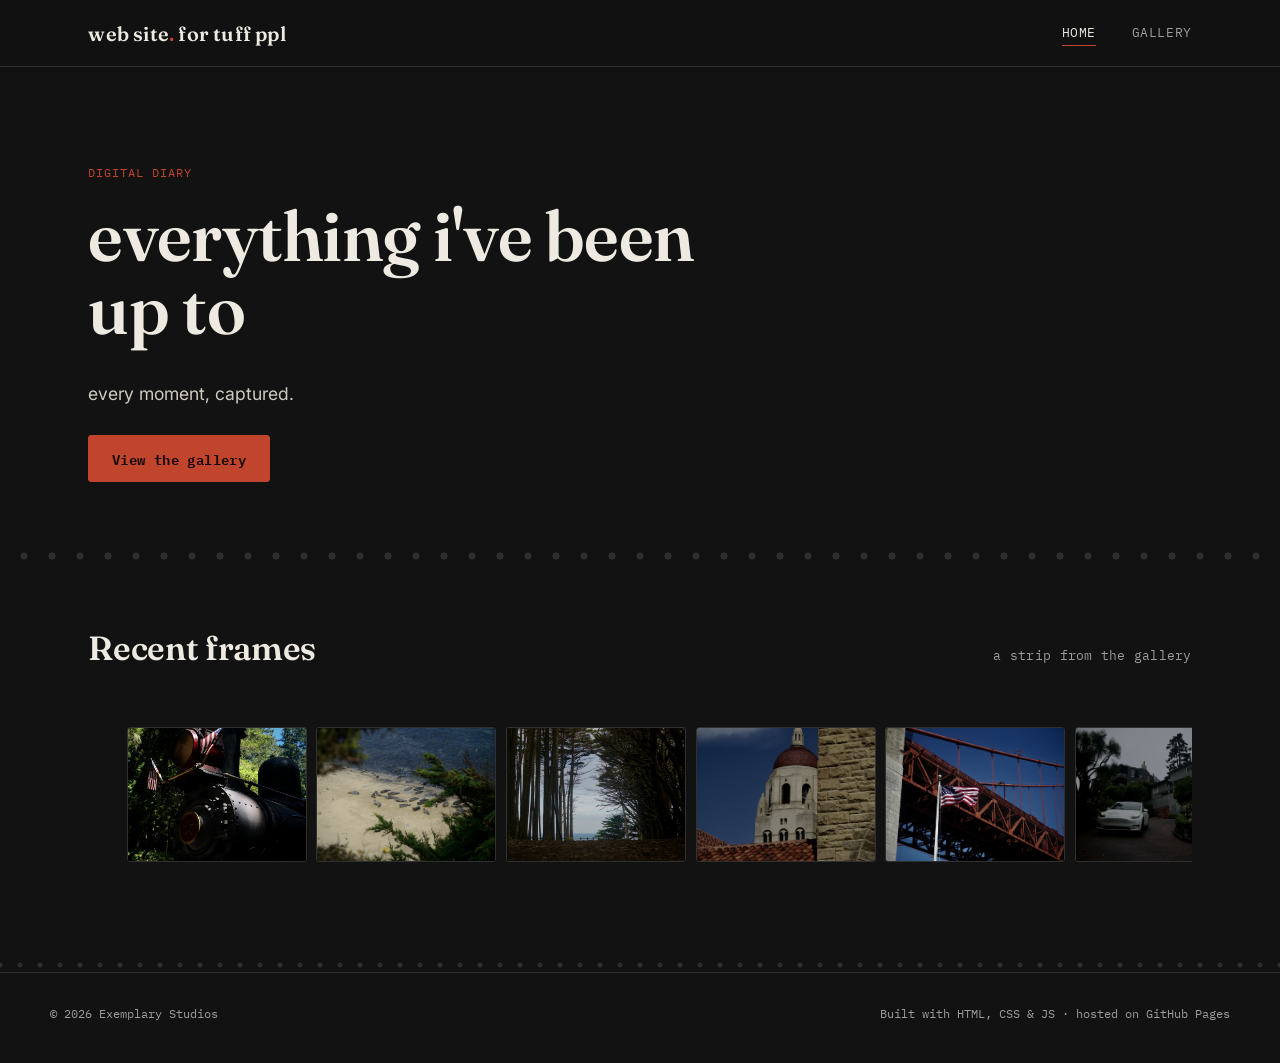
<file: index.html>
<!DOCTYPE html>
<html lang="en">
<head>
<meta charset="UTF-8" />
<meta name="viewport" content="width=device-width, initial-scale=1.0" />
<title>web site</title>
<link rel="preconnect" href="https://fonts.googleapis.com">
<link rel="preconnect" href="https://fonts.gstatic.com" crossorigin>
<link href="https://fonts.googleapis.com/css2?family=Fraunces:opsz,wght@9..144,500;9..144,600;9..144,700&family=Inter:wght@400;500;600&family=IBM+Plex+Mono:wght@400;500&display=swap" rel="stylesheet">
<link rel="stylesheet" href="css/style.css" />
</head>
<body>

<header class="site-header">
  <nav class="nav">
    <a href="index.html" class="nav-mark">web site<span>.</span> for tuff ppl</a>
    <ul class="nav-links">
      <li><a href="index.html">Home</a></li>
      <li><a href="gallery.html">Gallery</a></li>
    </ul>
  </nav>
</header>

<main>

  <section class="hero">
    <p class="hero-eyebrow">digital diary</p>
    <h1>everything i've been up to</h1>
    <p class="hero-lede">
      every moment, captured. 
    </p>
    <div class="hero-actions">
      <a href="gallery.html" class="btn btn-primary">View the gallery</a>
      <!-- <a href="about.html" class="btn btn-ghost">More about me</a> -->
    </div>
  </section>

  <div class="sprocket-row" aria-hidden="true"></div>

  <section class="section">
    <div class="section-head">
      <h2>Recent frames</h2>
      <span class="section-note">a strip from the gallery</span>
    </div>
    <div class="filmstrip" id="home-filmstrip">
      <!-- populated by js/home.js -->
    </div>
  </section>

  <div class="sprocket-row tight" aria-hidden="true"></div>

</main>

<footer class="site-footer">
  <div class="footer-inner">
    <span>© <span id="footer-year">2026</span> Exemplary Studios</span>
    <span>Built with HTML, CSS &amp; JS · hosted on GitHub Pages</span>
  </div>
</footer>

<script src="js/main.js"></script>
<script src="js/home.js"></script>
</body>
</html>
</file>
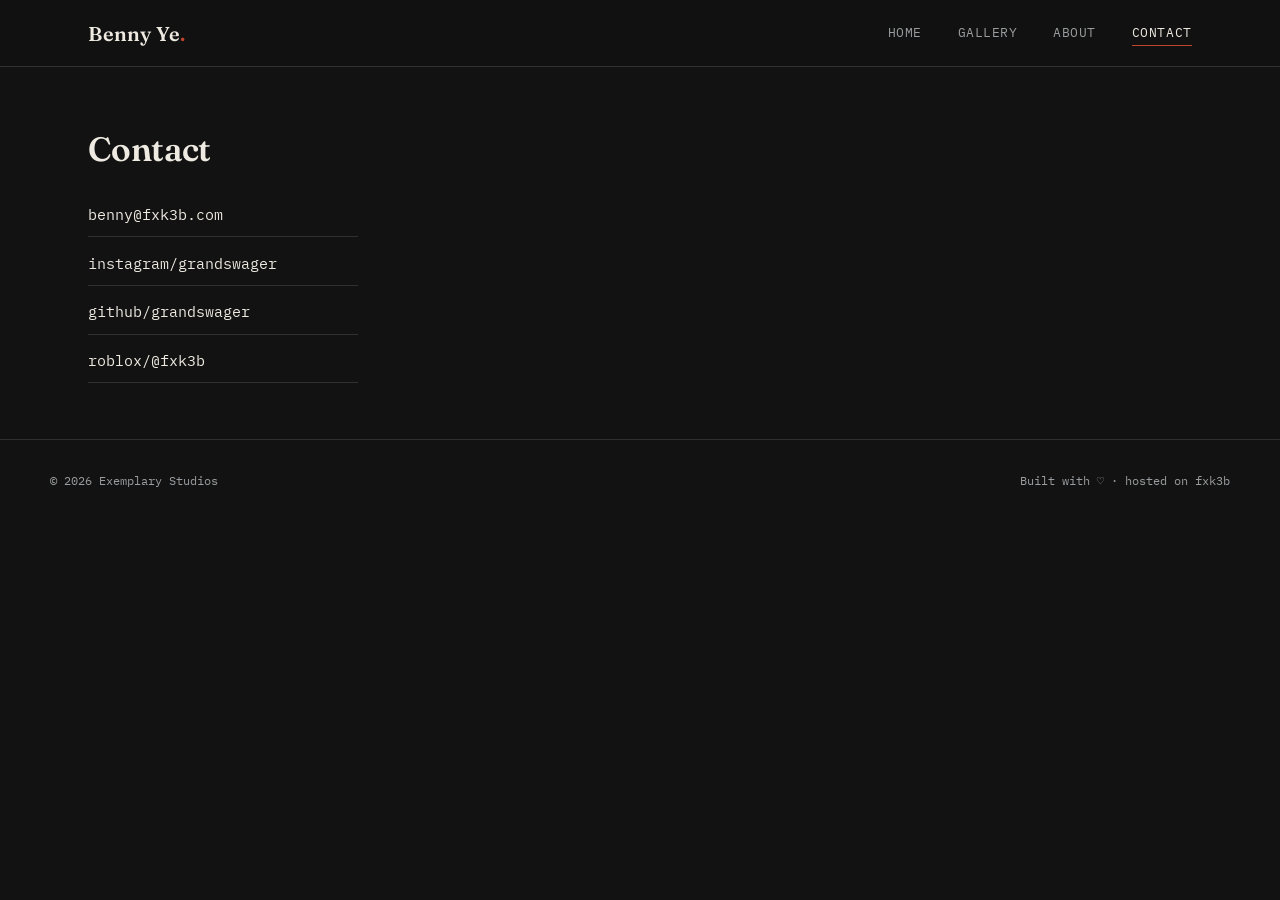
<file: contact.html>
<!DOCTYPE html>
<html lang="en">
<head>
<meta charset="UTF-8" />
<meta name="viewport" content="width=device-width, initial-scale=1.0" />
<title>Contact</title>
<link rel="preconnect" href="https://fonts.googleapis.com">
<link rel="preconnect" href="https://fonts.gstatic.com" crossorigin>
<link href="https://fonts.googleapis.com/css2?family=Fraunces:opsz,wght@9..144,500;9..144,600;9..144,700&family=Inter:wght@400;500;600&family=IBM+Plex+Mono:wght@400;500&display=swap" rel="stylesheet">
<link rel="stylesheet" href="css/style.css" />
</head>
<body>

<header class="site-header">
  <nav class="nav">
    <a href="index.html" class="nav-mark">Benny Ye<span>.</span></a>
    <ul class="nav-links">
      <li><a href="index.html">Home</a></li>
      <li><a href="gallery.html">Gallery</a></li>
      <li><a href="about.html">About</a></li>
      <li><a href="contact.html">Contact</a></li>
    </ul>
  </nav>
</header>

<main>
  <section class="section">
    <div class="section-head">
      <h2>Contact</h2>
    </div>

    <p style="max-width: 50ch;">
      <!-- description -->
    </p>

    <div class="contact-links">
      <a href="mailto:benny@fxk3b.com">benny@fxk3b.com</a>
      <a href="https://instagram.com/grandswager" target="_blank" rel="noopener">instagram/grandswager</a>
      <a href="https://github.com/grandswager" target="_blank" rel="noopener">github/grandswager</a>
      <a href="https://www.roblox.com/users/1107750894/profile" target="_blank" rel="noopener">roblox/@fxk3b</a>
    </div>
  </section>
</main>

<footer class="site-footer">
  <div class="footer-inner">
    <span>© <span id="footer-year">2026</span> Exemplary Studios</span>
    <span>Built with ♡ · hosted on fxk3b</span>
  </div>
</footer>

<script src="js/main.js"></script>
</body>
</html>
</file>
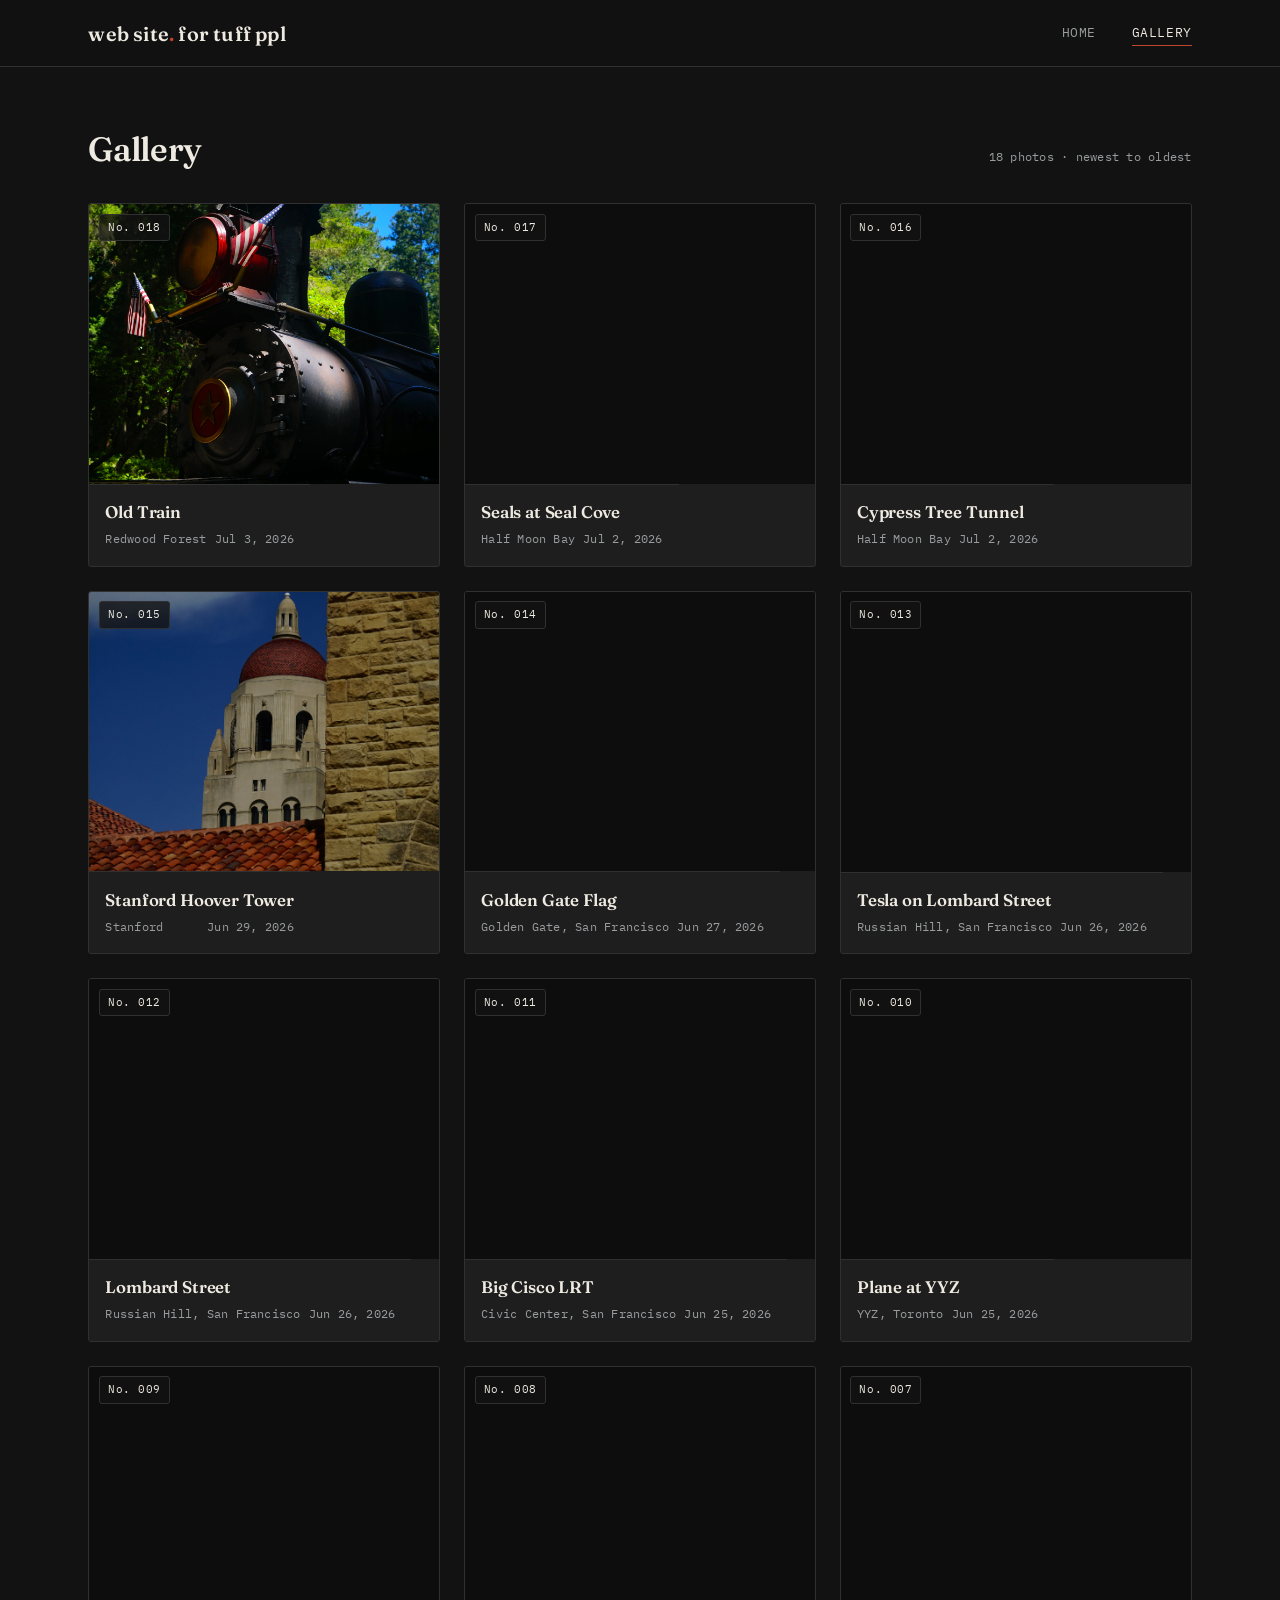
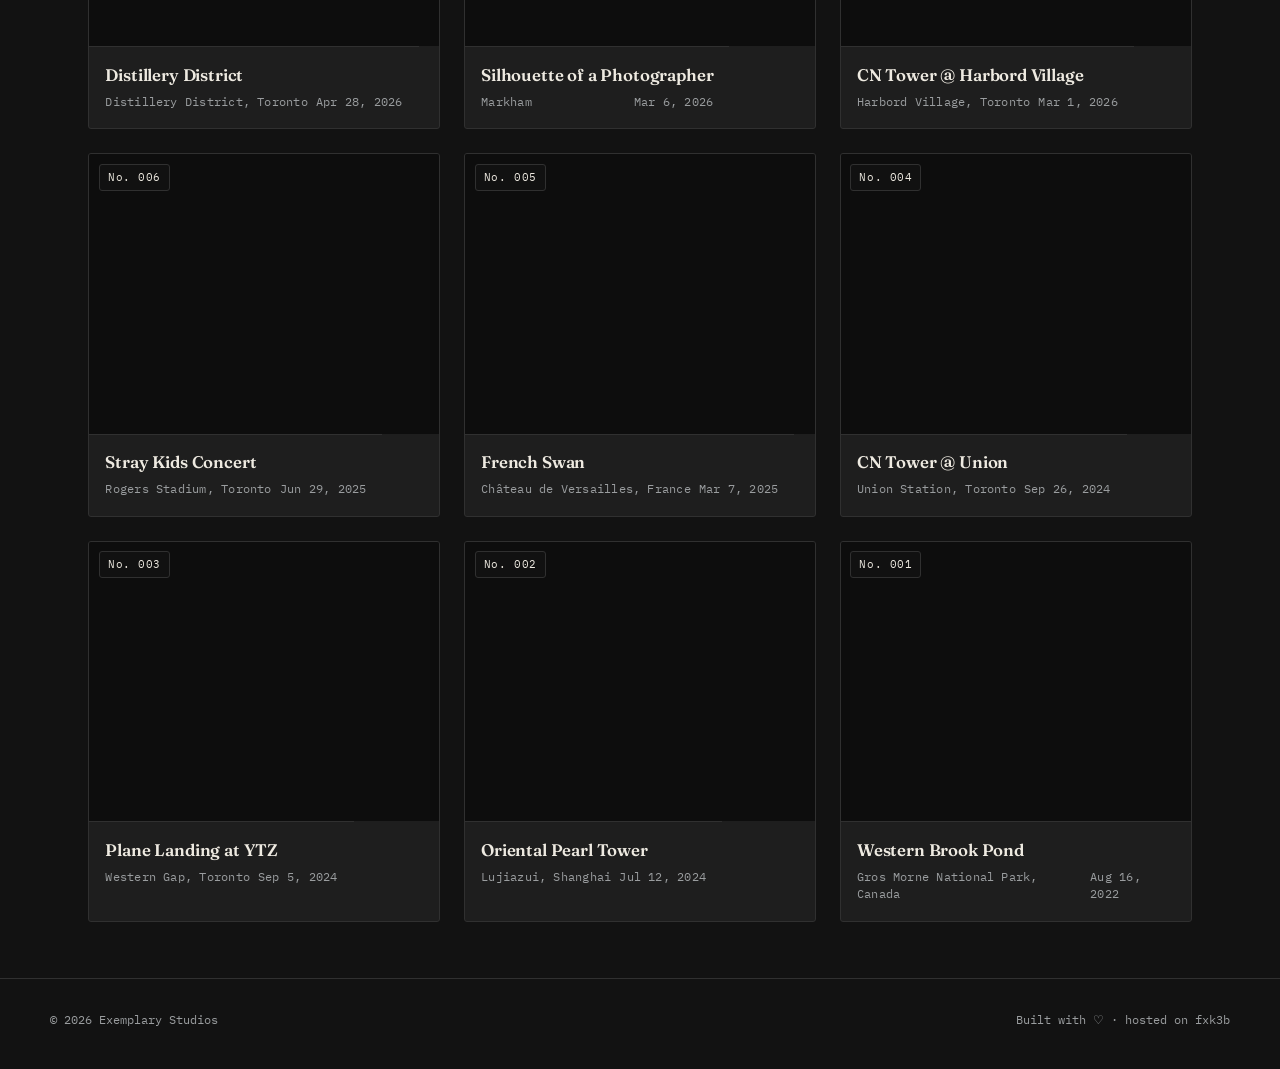
<file: gallery.html>
<!DOCTYPE html>
<html lang="en">
<head>
<meta charset="UTF-8" />
<meta name="viewport" content="width=device-width, initial-scale=1.0" />
<title>Gallery</title>
<link rel="preconnect" href="https://fonts.googleapis.com">
<link rel="preconnect" href="https://fonts.gstatic.com" crossorigin>
<link href="https://fonts.googleapis.com/css2?family=Fraunces:opsz,wght@9..144,500;9..144,600;9..144,700&family=Inter:wght@400;500;600&family=IBM+Plex+Mono:wght@400;500&display=swap" rel="stylesheet">
<link rel="stylesheet" href="css/style.css" />
</head>
<body>

<header class="site-header">
  <nav class="nav">
    <a href="index.html" class="nav-mark">web site<span>.</span> for tuff ppl</a>
    <ul class="nav-links">
      <li><a href="index.html">Home</a></li>
      <li><a href="gallery.html">Gallery</a></li>
    </ul>
  </nav>
</header>

<main>
  <section class="section">
    <div class="section-head">
      <h2>Gallery</h2>
      <span class="gallery-controls" id="gallery-status">Loading photos…</span>
    </div>

    <div class="gallery-grid" id="gallery-grid">
      <!-- photo cards are rendered here by js/gallery.js -->
    </div>
  </section>
</main>

<footer class="site-footer">
  <div class="footer-inner">
    <span>© <span id="footer-year">2026</span> Exemplary Studios</span>
    <span>Built with ♡ · hosted on fxk3b</span>
  </div>
</footer>

<!-- Photo detail modal -->
<div class="modal-overlay" id="photo-modal" role="dialog" aria-modal="true" aria-hidden="true" aria-label="Photo details">
  <div class="modal" id="modal-content">
    <!-- filled in by js/gallery.js when a card is clicked -->
  </div>
</div>

<script src="js/main.js"></script>
<script src="js/gallery.js"></script>
</body>
</html>
</file>
<file: css/style.css>
/* =========================================================
   Design tokens
   Subject: a photographer's contact sheet / darkroom.
   Ink black background, paper-white surfaces, a safelight-red
   accent used sparingly, and warm grain-gold for the rare
   "featured" mark. Type: Fraunces (display), Inter (body),
   IBM Plex Mono (EXIF-style data: camera, lens, settings).
   ========================================================= */

:root {
  --ink: #121212;
  --ink-soft: #1b1b1b;
  --panel: #1e1e1e;
  --panel-line: #303030;
  --paper: #eeeae1;
  --paper-dim: #cfcac0;
  --slate: #9a9d9f;
  --safelight: #c1442d;
  --safelight-dim: #7c2c1d;
  --grain-gold: #c9a227;

  --font-display: "Fraunces", "Iowan Old Style", serif;
  --font-body: "Inter", -apple-system, BlinkMacSystemFont, "Segoe UI", sans-serif;
  --font-mono: "IBM Plex Mono", ui-monospace, Menlo, monospace;

  --radius: 3px;
  --gutter: clamp(1.25rem, 3vw, 2.5rem);
  --max-width: 1180px;
}

* {
  box-sizing: border-box;
}

html {
  scroll-behavior: smooth;
}

body {
  margin: 0;
  background: var(--ink);
  color: var(--paper);
  font-family: var(--font-body);
  line-height: 1.55;
  -webkit-font-smoothing: antialiased;
}

img {
  max-width: 100%;
  display: block;
}

a {
  color: inherit;
}

h1, h2, h3, h4 {
  font-family: var(--font-display);
  font-weight: 600;
  margin: 0 0 0.5em;
  letter-spacing: -0.01em;
}

p {
  margin: 0 0 1em;
  color: var(--paper-dim);
}

.container {
  max-width: var(--max-width);
  margin: 0 auto;
  padding: 0 var(--gutter);
}

/* focus visibility, kept for every interactive element */
a:focus-visible,
button:focus-visible,
.photo-card:focus-visible {
  outline: 2px solid var(--safelight);
  outline-offset: 3px;
}

@media (prefers-reduced-motion: reduce) {
  *, *::before, *::after {
    animation-duration: 0.001ms !important;
    animation-iteration-count: 1 !important;
    transition-duration: 0.001ms !important;
    scroll-behavior: auto !important;
  }
}

/* =========================================================
   Sprocket-hole divider — the page's signature element.
   A strip of small punched circles, the way a strip of film
   is perforated along its edge. Used to separate sections
   instead of a plain rule.
   ========================================================= */

.sprocket-row {
  height: 20px;
  width: 100%;
  background-image: radial-gradient(circle, var(--panel-line) 3.5px, transparent 3.6px);
  background-size: 28px 20px;
  background-position: center;
  background-repeat: repeat-x;
  opacity: 0.9;
}

.sprocket-row.tight {
  height: 14px;
  background-size: 20px 14px;
  background-image: radial-gradient(circle, var(--panel-line) 2.5px, transparent 2.6px);
}

/* =========================================================
   Header / nav
   ========================================================= */

.site-header {
  position: sticky;
  top: 0;
  z-index: 20;
  background: rgba(18, 18, 18, 0.92);
  backdrop-filter: blur(6px);
  border-bottom: 1px solid var(--panel-line);
}

.nav {
  display: flex;
  align-items: center;
  justify-content: space-between;
  padding: 1.1rem var(--gutter);
  max-width: var(--max-width);
  margin: 0 auto;
}

.nav-mark {
  font-family: var(--font-display);
  font-size: 1.25rem;
  font-weight: 600;
  text-decoration: none;
  letter-spacing: 0.01em;
}

.nav-mark span {
  color: var(--safelight);
}

.nav-links {
  display: flex;
  gap: clamp(1rem, 3vw, 2.25rem);
  list-style: none;
  margin: 0;
  padding: 0;
  font-family: var(--font-mono);
  font-size: 0.82rem;
  letter-spacing: 0.04em;
  text-transform: uppercase;
}

.nav-links a {
  text-decoration: none;
  color: var(--slate);
  padding-bottom: 4px;
  border-bottom: 1px solid transparent;
  transition: color 0.15s ease, border-color 0.15s ease;
}

.nav-links a:hover,
.nav-links a.active {
  color: var(--paper);
  border-color: var(--safelight);
}

.nav-toggle {
  display: none;
}

@media (max-width: 640px) {
  .nav-links {
    gap: 1rem;
    font-size: 0.72rem;
  }
}

/* =========================================================
   Hero (home page)
   ========================================================= */

.hero {
  padding: clamp(3rem, 8vw, 6rem) var(--gutter) clamp(2.5rem, 6vw, 4rem);
  max-width: var(--max-width);
  margin: 0 auto;
}

.hero-eyebrow {
  font-family: var(--font-mono);
  font-size: 0.78rem;
  letter-spacing: 0.08em;
  text-transform: uppercase;
  color: var(--safelight);
  margin-bottom: 1rem;
}

.hero h1 {
  font-size: clamp(2.4rem, 6vw, 4.4rem);
  max-width: 15ch;
  line-height: 1.04;
}

.hero-lede {
  font-size: 1.1rem;
  max-width: 46ch;
  color: var(--paper-dim);
}

.hero-actions {
  display: flex;
  gap: 1rem;
  margin-top: 1.75rem;
  flex-wrap: wrap;
}

.btn {
  display: inline-flex;
  align-items: center;
  gap: 0.5rem;
  padding: 0.75rem 1.4rem;
  border-radius: var(--radius);
  font-family: var(--font-mono);
  font-size: 0.85rem;
  letter-spacing: 0.03em;
  text-decoration: none;
  border: 1px solid var(--panel-line);
  transition: border-color 0.15s ease, background 0.15s ease, color 0.15s ease;
}

.btn-primary {
  background: var(--safelight);
  border-color: var(--safelight);
  color: #120705;
  font-weight: 600;
}

.btn-primary:hover {
  background: #d65a40;
  border-color: #d65a40;
}

.btn-ghost {
  color: var(--paper);
}

.btn-ghost:hover {
  border-color: var(--paper);
}

/* Contact strip: filmstrip of thumbnails on the home page */

.filmstrip {
  display: grid;
  grid-auto-flow: column;
  grid-auto-columns: minmax(180px, 1fr);
  gap: 0.6rem;
  overflow-x: auto;
  padding: 1.5rem var(--gutter) 2.5rem;
  max-width: var(--max-width);
  margin: 0 auto;
  scrollbar-color: var(--panel-line) transparent;
}

.filmstrip a {
  display: block;
  aspect-ratio: 4 / 3;
  overflow: hidden;
  border-radius: var(--radius);
  border: 1px solid var(--panel-line);
}

.filmstrip img {
  width: 100%;
  height: 100%;
  object-fit: cover;
  filter: grayscale(45%) contrast(1.05);
  transition: filter 0.25s ease, transform 0.4s ease;
}

.filmstrip a:hover img {
  filter: grayscale(0%) contrast(1.05);
  transform: scale(1.04);
}

/* Section headings shared across pages */

.section {
  padding: clamp(2rem, 5vw, 3.5rem) var(--gutter);
  max-width: var(--max-width);
  margin: 0 auto;
}

.section-head {
  display: flex;
  align-items: baseline;
  justify-content: space-between;
  gap: 1rem;
  margin-bottom: 1.75rem;
  flex-wrap: wrap;
}

.section-head h2 {
  font-size: clamp(1.6rem, 3vw, 2.1rem);
  margin: 0;
}

.section-note {
  font-family: var(--font-mono);
  font-size: 0.8rem;
  color: var(--slate);
  letter-spacing: 0.02em;
}

/* =========================================================
   Gallery grid + photo cards (mounted-slide look)
   ========================================================= */

.gallery-controls {
  display: flex;
  align-items: center;
  gap: 0.75rem;
  font-family: var(--font-mono);
  font-size: 0.78rem;
  color: var(--slate);
  letter-spacing: 0.02em;
}

.gallery-grid {
  display: grid;
  grid-template-columns: repeat(auto-fill, minmax(260px, 1fr));
  gap: 1.5rem;
}

.photo-card {
  background: var(--panel);
  border: 1px solid var(--panel-line);
  border-radius: var(--radius);
  cursor: pointer;
  text-align: left;
  padding: 0;
  color: inherit;
  font: inherit;
  overflow: hidden;
  display: flex;
  flex-direction: column;
  transition: transform 0.2s ease, border-color 0.2s ease, box-shadow 0.2s ease;
}

.photo-card:hover {
  transform: translateY(-3px);
  border-color: var(--safelight);
  box-shadow: 0 12px 24px -14px rgba(0, 0, 0, 0.6);
}

.photo-card .frame {
  position: relative;
  aspect-ratio: 5 / 4;
  overflow: hidden;
  background: #0d0d0d;
}

.photo-card .frame img {
  width: 100%;
  height: 100%;
  object-fit: cover;
  /* transition: transform 0.35s ease; */
}

/* .photo-card:hover .frame img {
  transform: scale(1.05);
} */

.frame-number {
  position: absolute;
  top: 0.6rem;
  left: 0.6rem;
  background: rgba(18, 18, 18, 0.78);
  color: var(--paper);
  font-family: var(--font-mono);
  font-size: 0.7rem;
  letter-spacing: 0.05em;
  padding: 0.25rem 0.5rem;
  border-radius: var(--radius);
  border: 1px solid var(--panel-line);
}

.card-body {
  padding: 0.9rem 1rem 1.1rem;
  border-top: 1px solid var(--panel-line);
}

.card-body h3 {
  font-size: 1.05rem;
  margin-bottom: 0.3rem;
}

.card-meta {
  font-family: var(--font-mono);
  font-size: 0.72rem;
  color: var(--slate);
  letter-spacing: 0.02em;
  display: flex;
  justify-content: space-between;
  gap: 0.5rem;
}

.gallery-empty,
.gallery-error {
  font-family: var(--font-mono);
  color: var(--slate);
  font-size: 0.9rem;
  padding: 2rem 0;
}

/* =========================================================
   Modal (photo detail)
   ========================================================= */

.modal-overlay {
  position: fixed;
  inset: 0;
  background: rgba(8, 8, 8, 0.82);
  display: flex;
  align-items: center;
  justify-content: center;
  padding: 1.5rem;
  z-index: 50;
  opacity: 0;
  pointer-events: none;
  transition: opacity 0.18s ease;
}

.modal-overlay.open {
  opacity: 1;
  pointer-events: auto;
}

.modal {
  background: var(--ink-soft);
  border: 1px solid var(--panel-line);
  border-radius: var(--radius);
  max-width: 960px;
  width: 100%;
  max-height: 88vh;
  overflow-y: auto;
  overflow-x: hidden;
  display: flex;
  flex-direction: row;
}

.modal-image {
  background: #0a0a0a;
  align-items: center;
  display: flex;
  justify-content: center;
  min-width: 0;
  overflow: hidden;
  flex: 1.3 1 0%;
}

.modal-image img {
  width: 100%;
  height: auto;
  object-fit: cover;
}

.modal-details {
  padding: 1.75rem;
  display: flex;
  flex-direction: column;
  min-width: 0;
  flex: 1 1 0%;
  background: var(--ink-soft);
}

.line {
  display: block;
  width: 100%;
  height: 1px;
  background: var(--panel-line);
  margin: 1.5rem 0;
  border: 0;
}

.modal-close {
  align-self: flex-end;
  background: none;
  border: 1px solid var(--panel-line);
  color: var(--paper);
  font-family: var(--font-mono);
  font-size: 0.75rem;
  padding: 0.4rem 0.7rem;
  border-radius: var(--radius);
  cursor: pointer;
  margin-bottom: 1rem;
}

.modal-close:hover {
  border-color: var(--safelight);
  color: var(--safelight);
}

.modal-frame-number {
  font-family: var(--font-mono);
  font-size: 0.75rem;
  color: var(--safelight);
  letter-spacing: 0.06em;
  margin-bottom: 0.4rem;
}

.modal-details h3 {
  font-size: 1.5rem;
  margin-bottom: 0.2rem;
  overflow-wrap: break-word;
}

.modal-location {
  font-family: var(--font-mono);
  font-size: 0.8rem;
  color: var(--slate);
  margin-bottom: 1.1rem;
  overflow-wrap: break-word;
}

.exif-table {
  width: 100%;
  table-layout: fixed;
  border-collapse: collapse;
  font-family: var(--font-mono);
  font-size: 0.8rem;
  margin-bottom: 1.1rem;
}

.exif-table td {
  padding: 0.4rem 0;
  border-bottom: 1px solid var(--panel-line);
  color: var(--paper-dim);
  overflow-wrap: break-word;
  word-break: break-word;
}

.exif-table td:first-child {
  color: var(--slate);
  width: 40%;
}

.modal-description {
  color: var(--paper-dim);
  font-size: 0.95rem;
  overflow-wrap: break-word;
}

@media (max-width: 760px) {
  .modal {
    flex-direction: column;
  }
  .modal-image {
    aspect-ratio: 4 / 3;
    width: 100%;
    flex: none;
  }
}

/* =========================================================
   About / Contact page bits
   ========================================================= */

.about-grid {
  display: grid;
  grid-template-columns: 0.9fr 1.1fr;
  gap: clamp(2rem, 5vw, 4rem);
  align-items: start;
}

.about-portrait {
  border-radius: var(--radius);
  overflow: hidden;
  border: 1px solid var(--panel-line);
}

.about-portrait img {
  filter: grayscale(30%);
}

.kit-list {
  list-style: none;
  margin: 0;
  padding: 0;
  font-family: var(--font-mono);
  font-size: 0.85rem;
  color: var(--paper-dim);
}

.kit-list li {
  display: flex;
  justify-content: space-between;
  padding: 0.6rem 0;
  border-bottom: 1px solid var(--panel-line);
}

.kit-list li span:last-child {
  color: var(--slate);
}

@media (max-width: 760px) {
  .about-grid {
    grid-template-columns: 1fr;
  }
}

.contact-links {
  display: flex;
  flex-direction: column;
  gap: 0.9rem;
  font-family: var(--font-mono);
  font-size: 0.95rem;
  max-width: 30ch;
}

.contact-links a {
  text-decoration: none;
  border-bottom: 1px solid var(--panel-line);
  padding-bottom: 0.6rem;
  transition: border-color 0.15s ease, color 0.15s ease;
}

.contact-links a:hover {
  border-color: var(--safelight);
  color: var(--safelight);
}

/* =========================================================
   Footer
   ========================================================= */

.site-footer {
  border-top: 1px solid var(--panel-line);
  padding: 2rem var(--gutter) 2.5rem;
}

.footer-inner {
  max-width: var(--max-width);
  margin: 0 auto;
  display: flex;
  justify-content: space-between;
  flex-wrap: wrap;
  gap: 0.75rem;
  font-family: var(--font-mono);
  font-size: 0.75rem;
  color: var(--slate);
}
</file>
